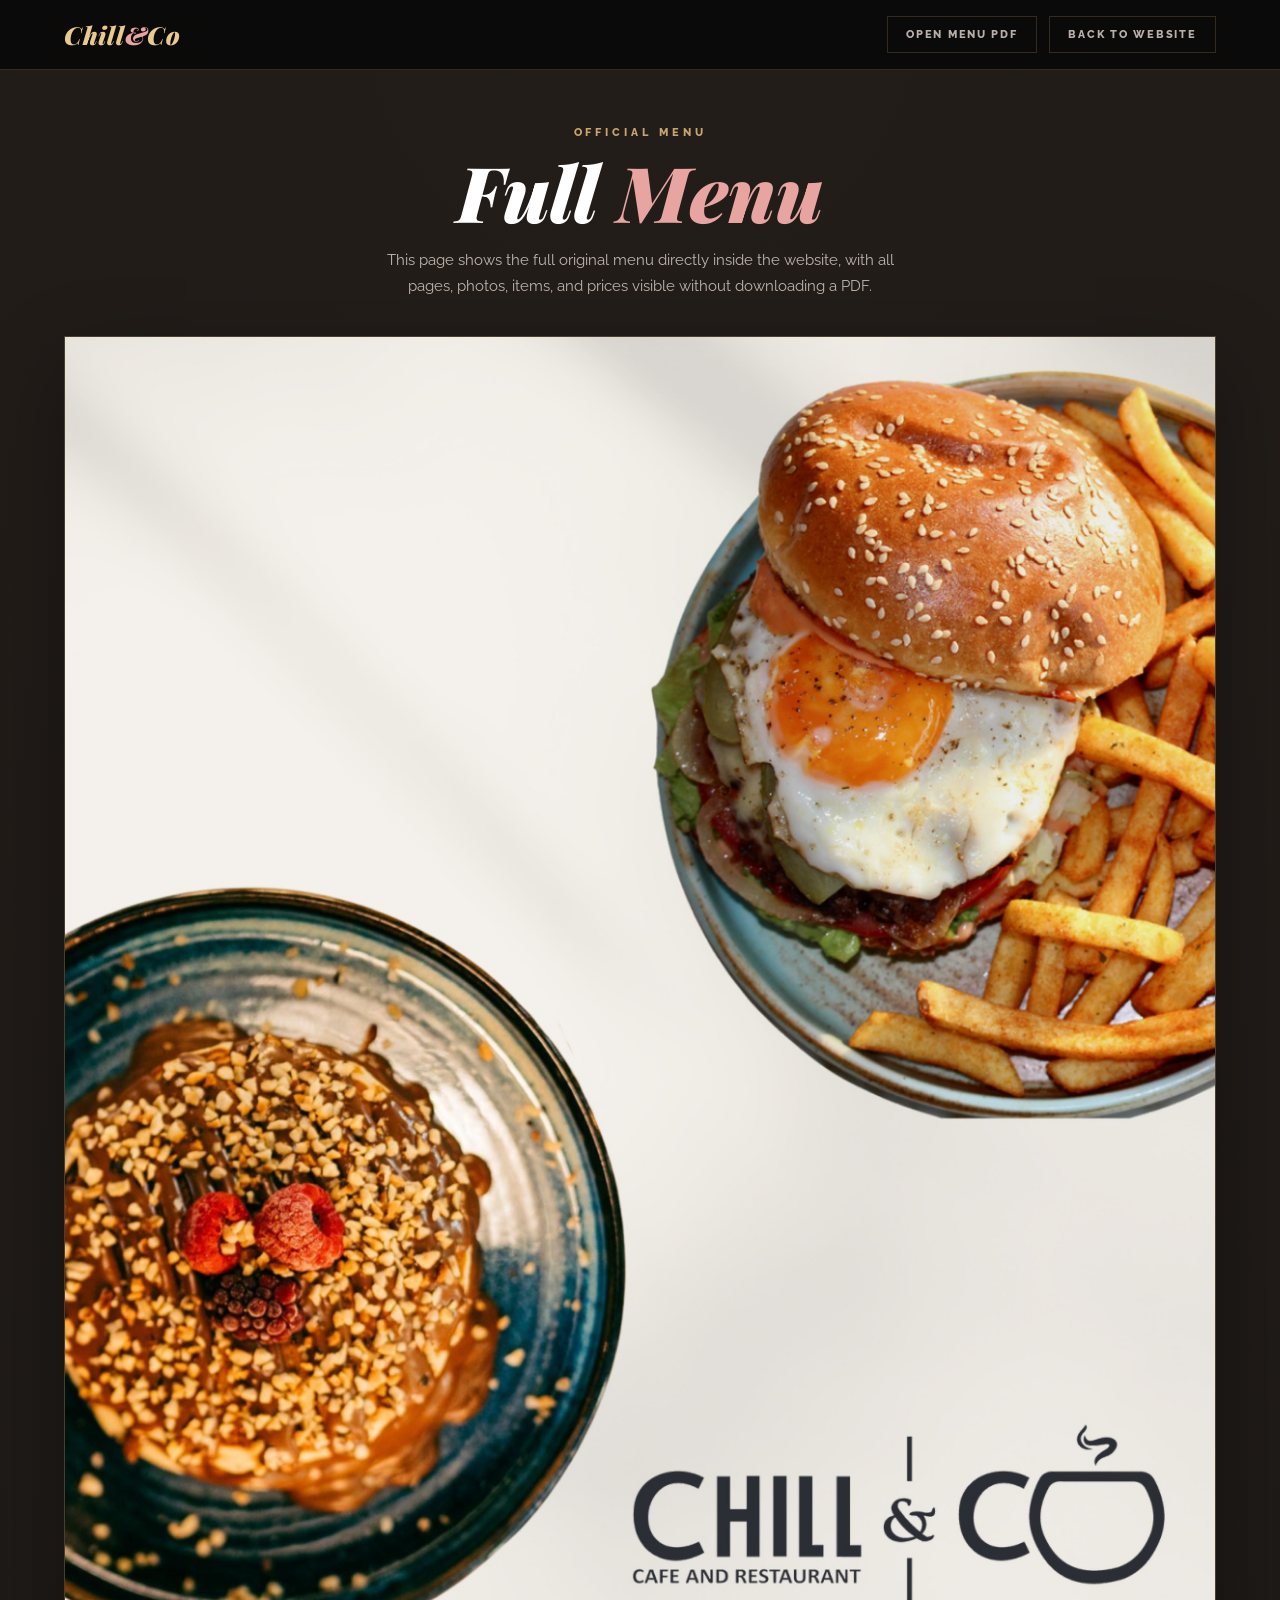
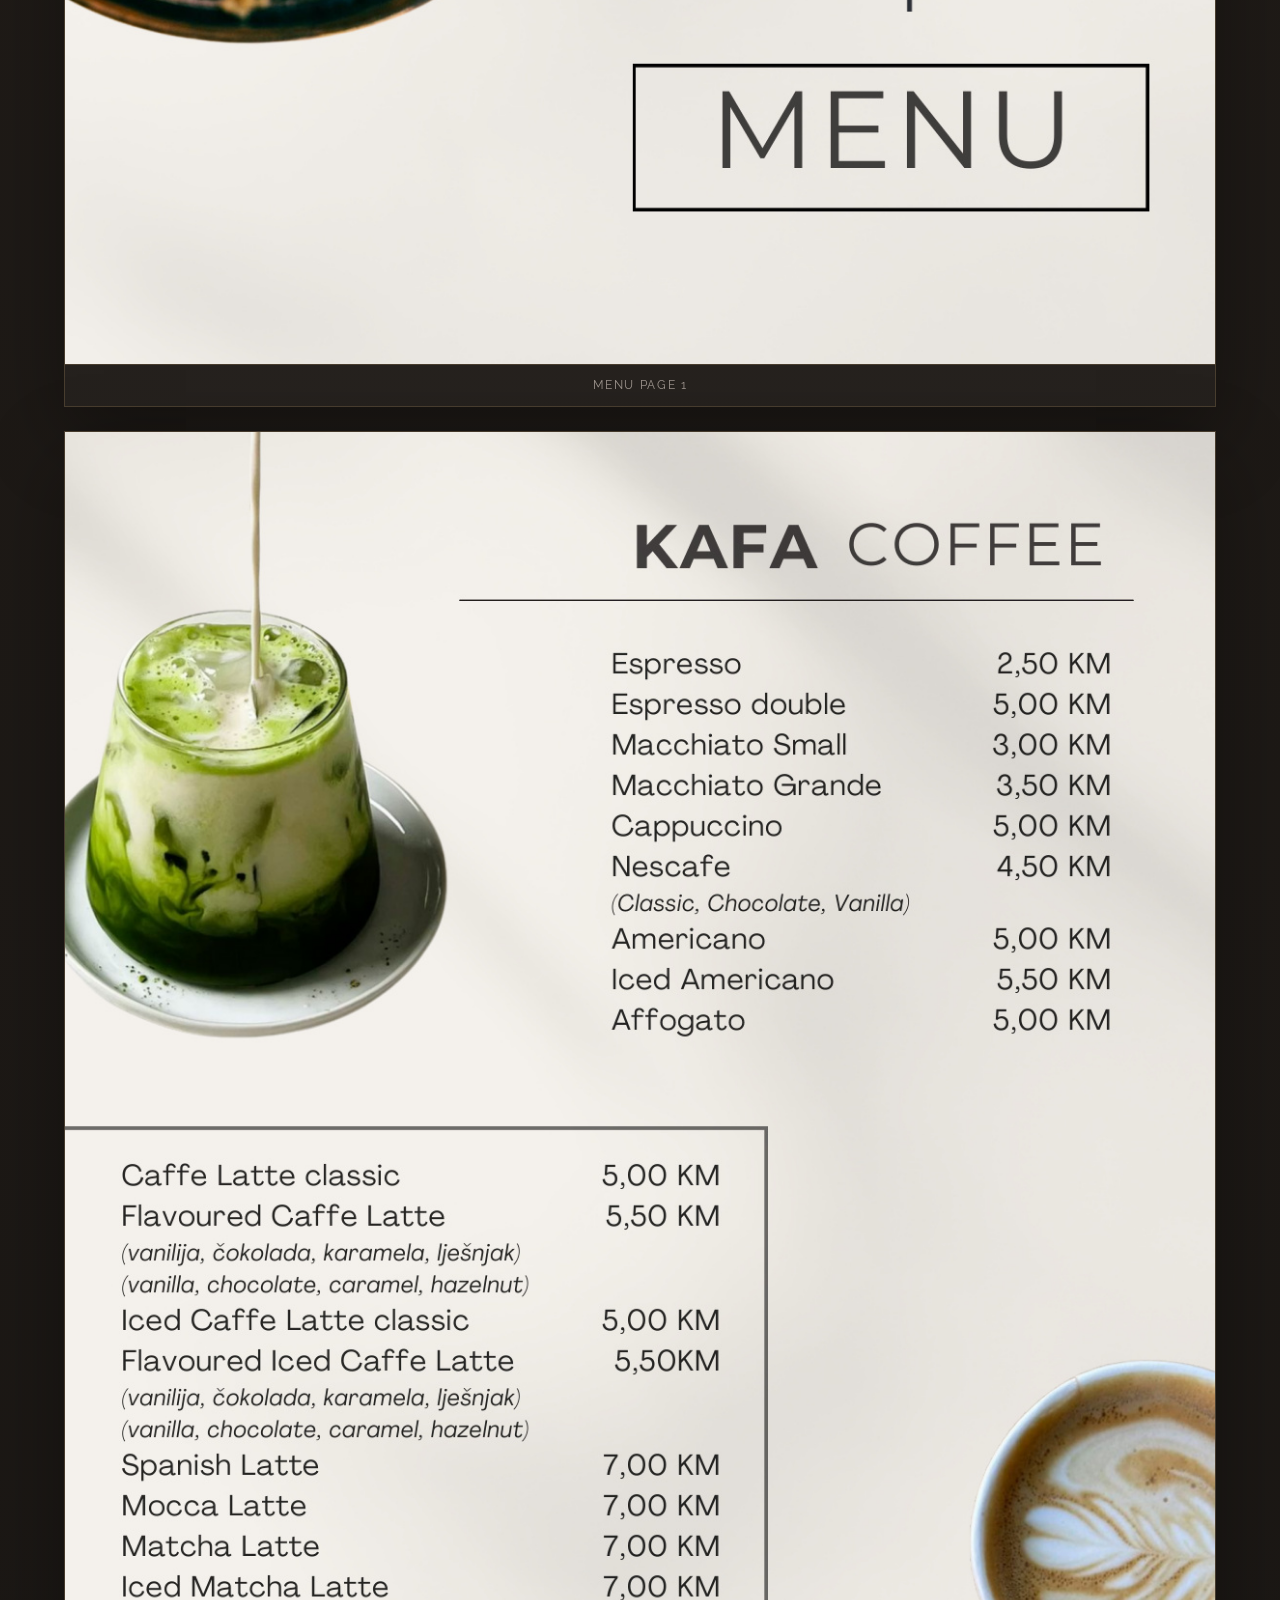
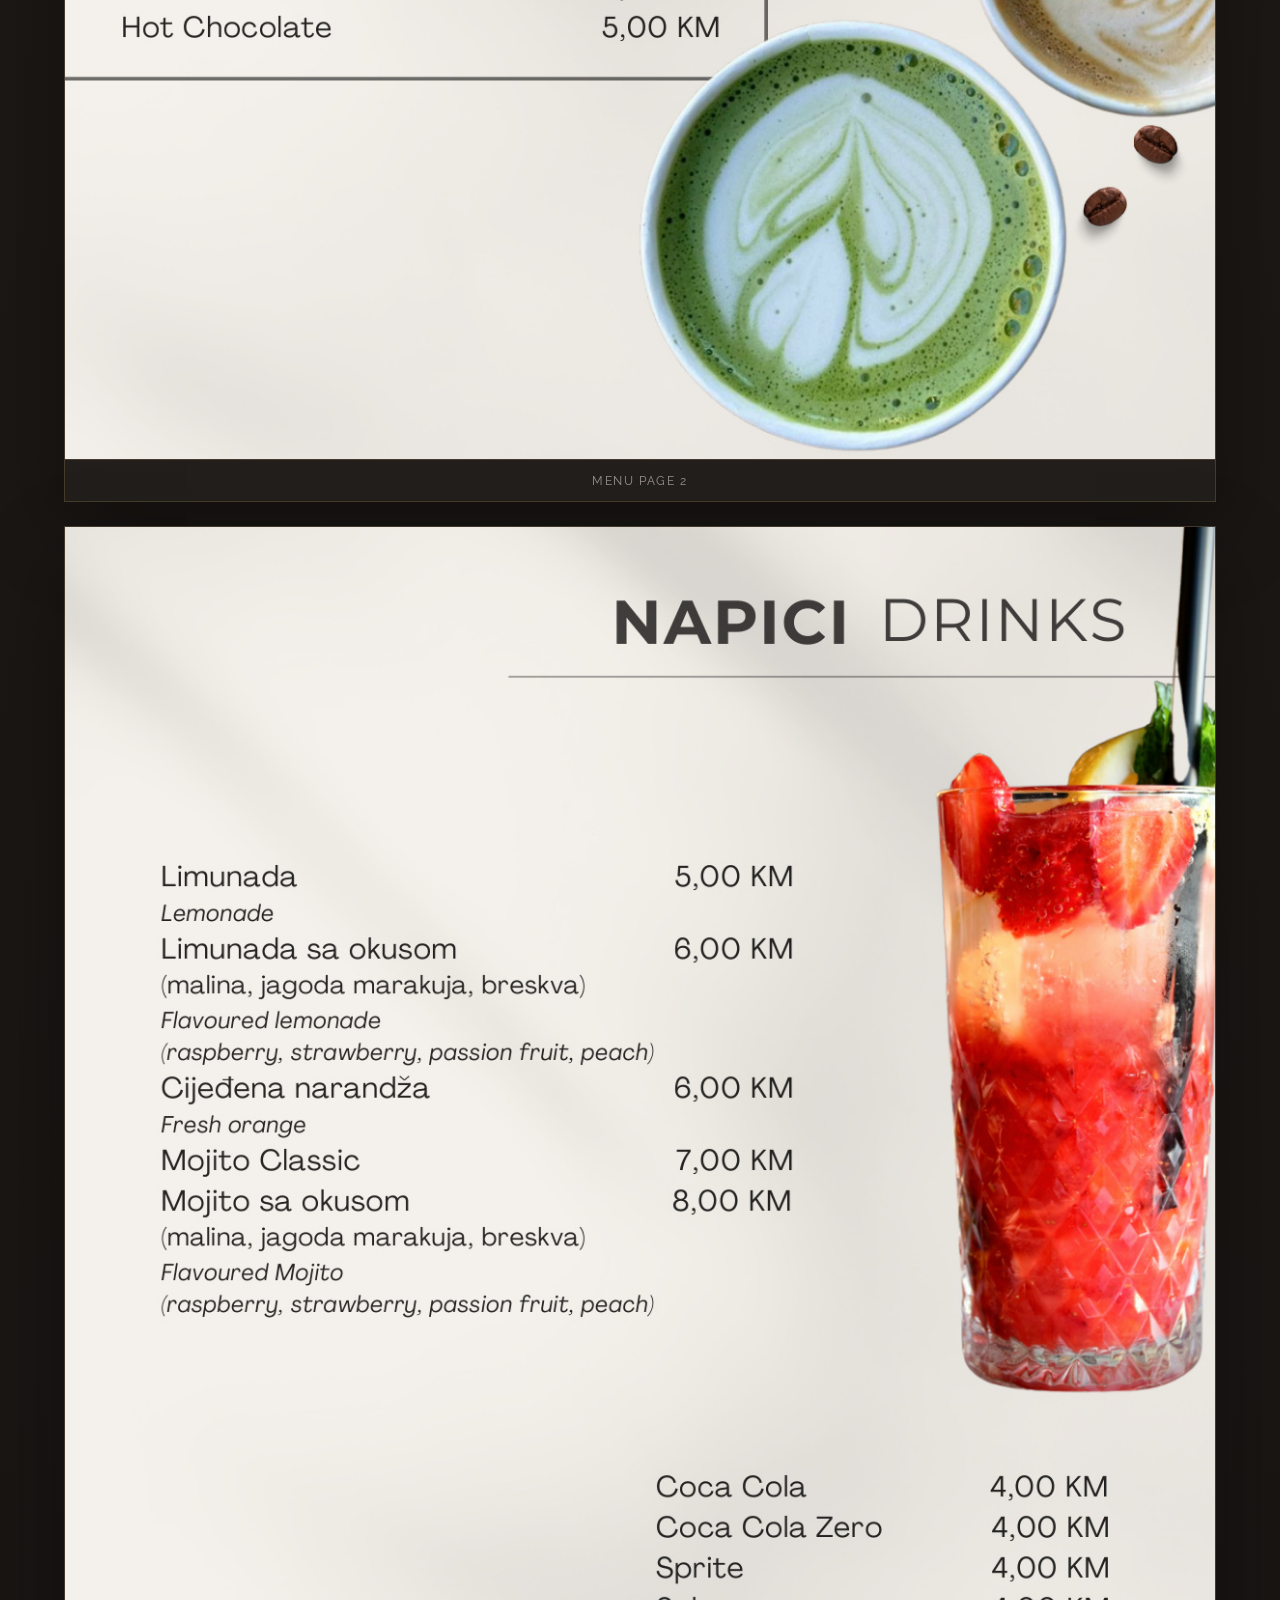
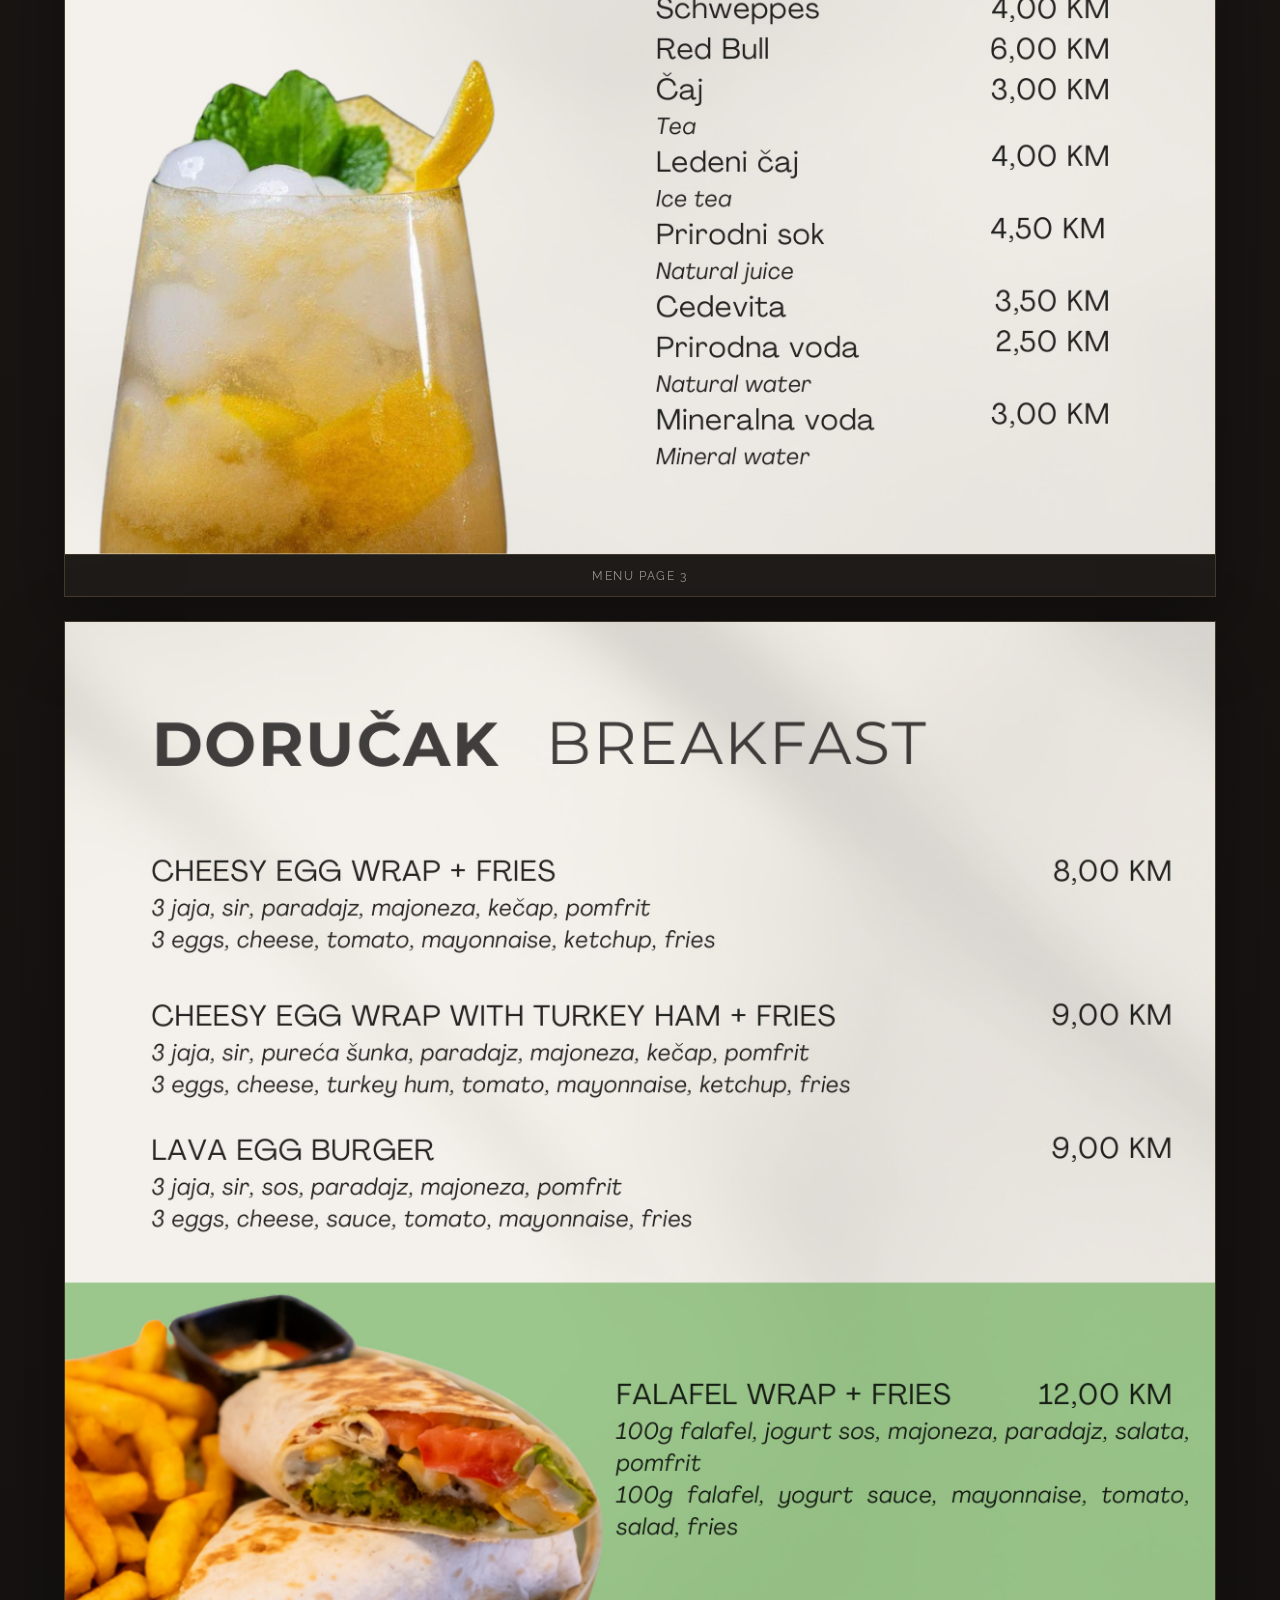
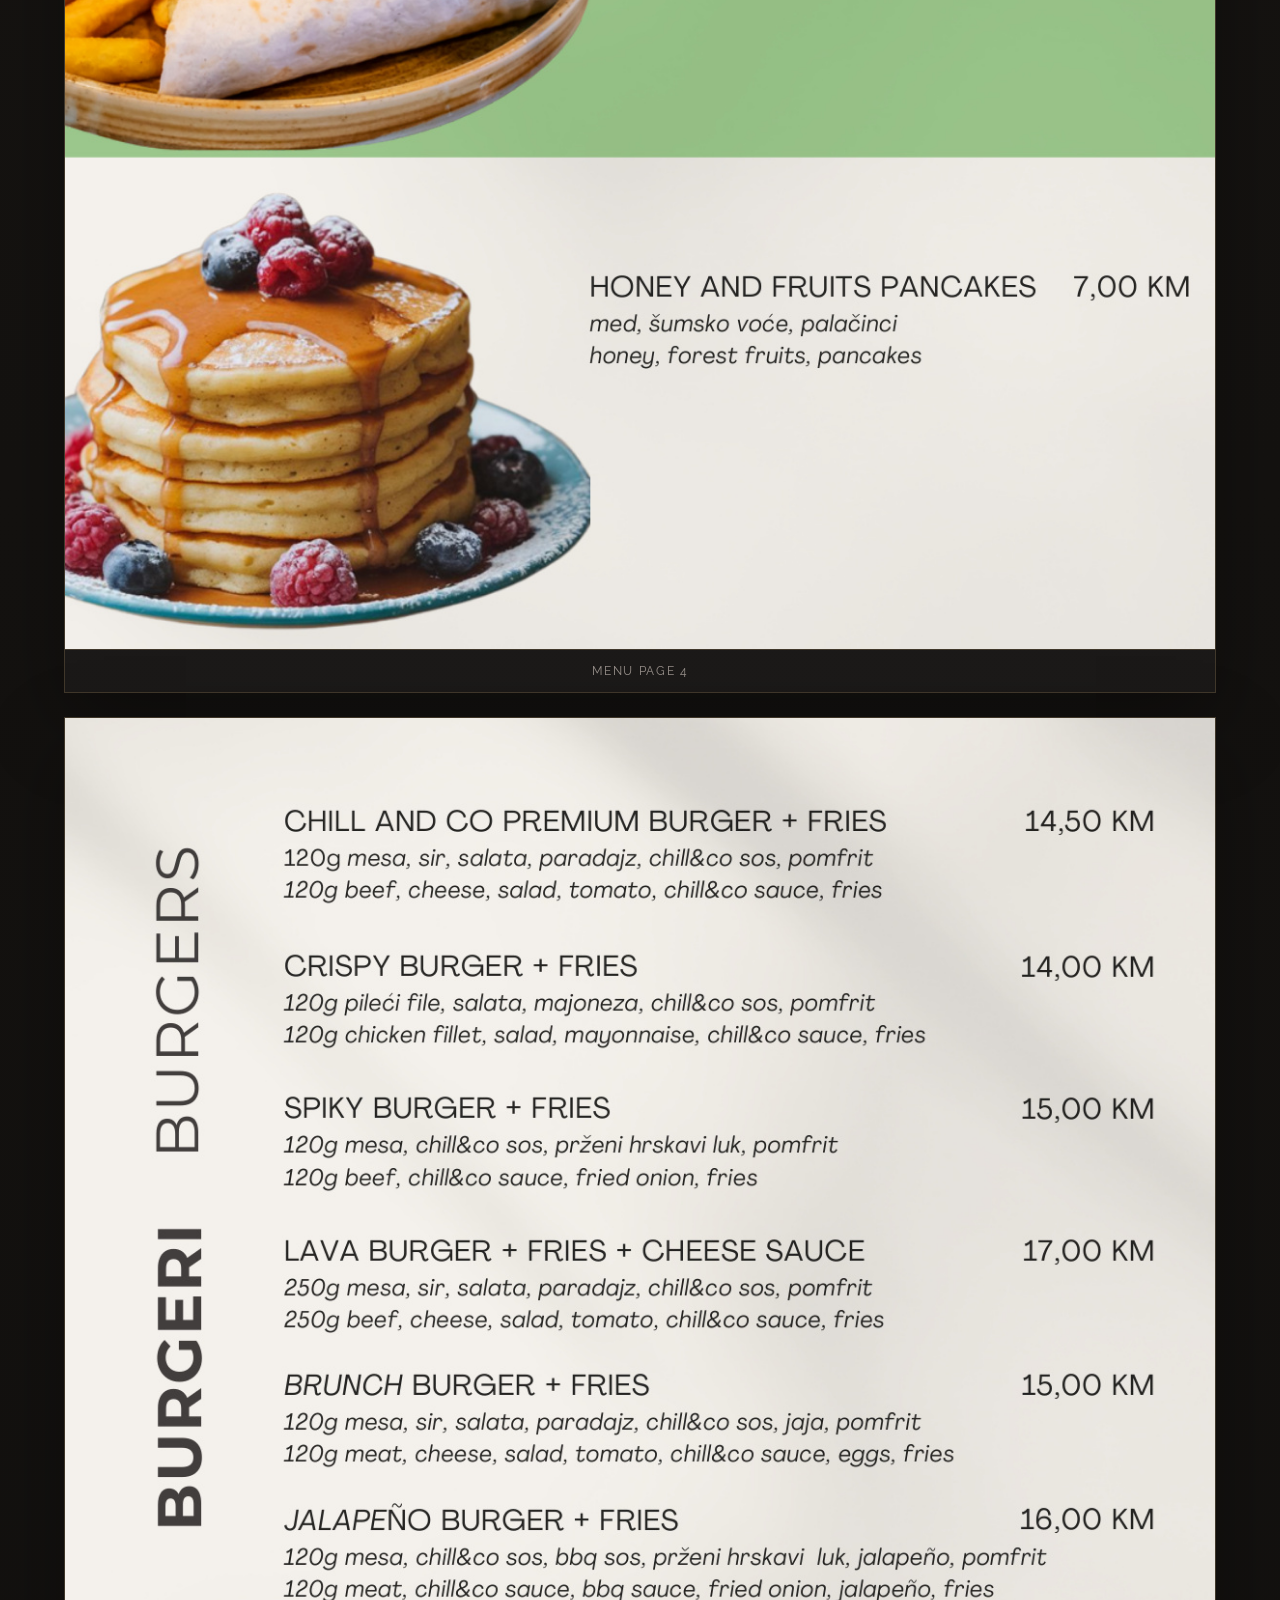
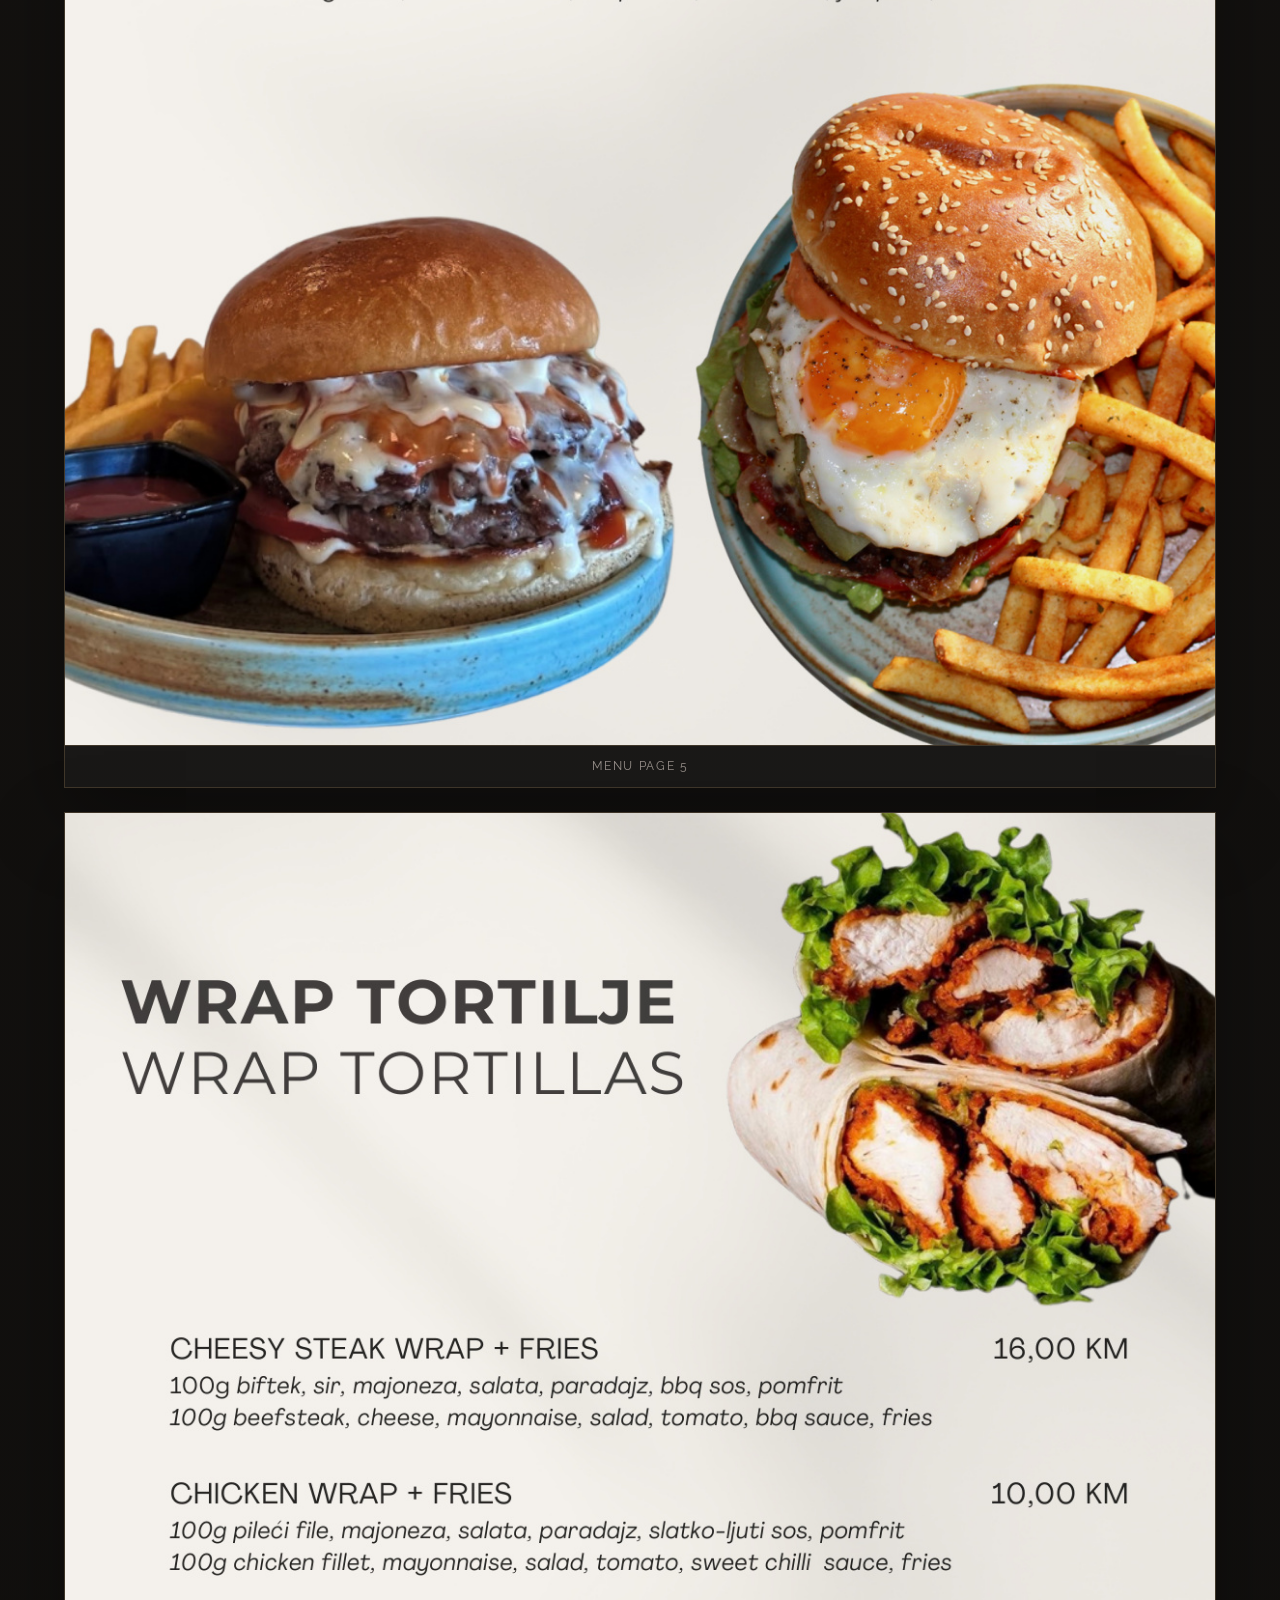
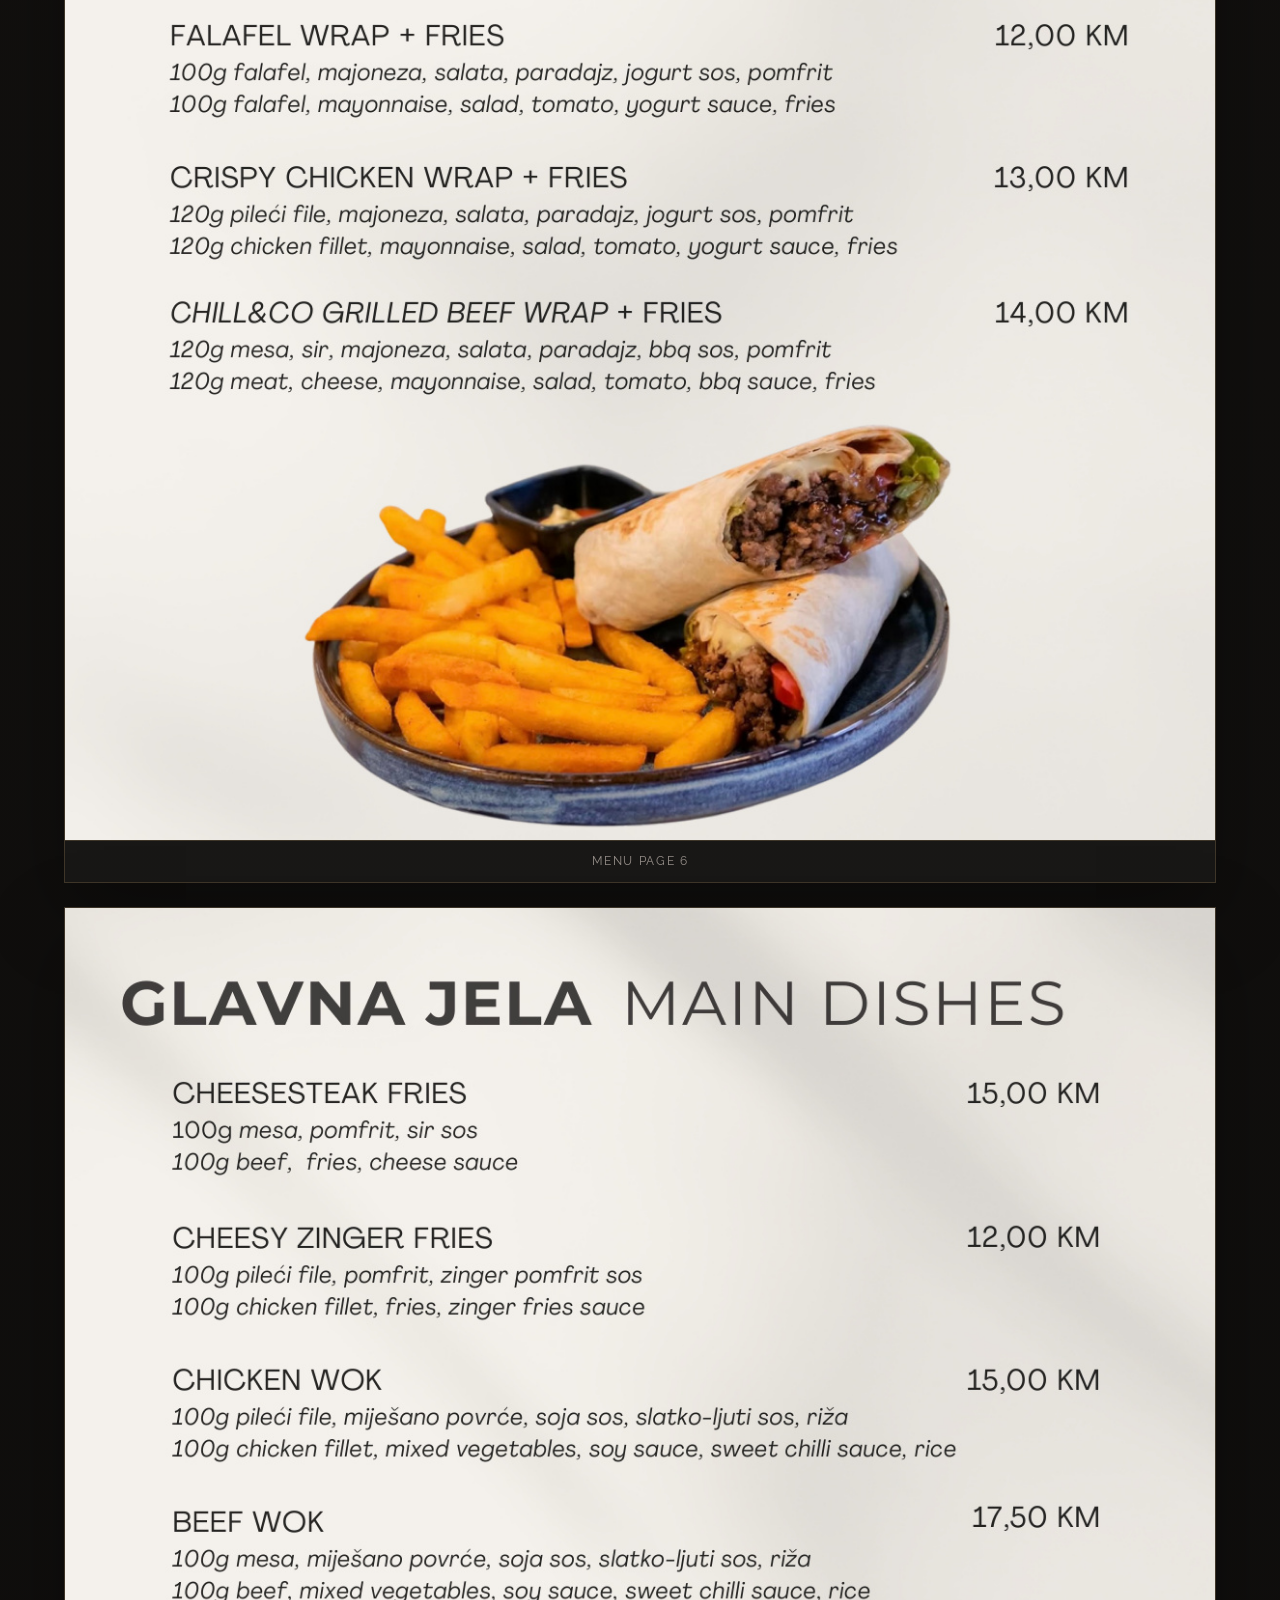
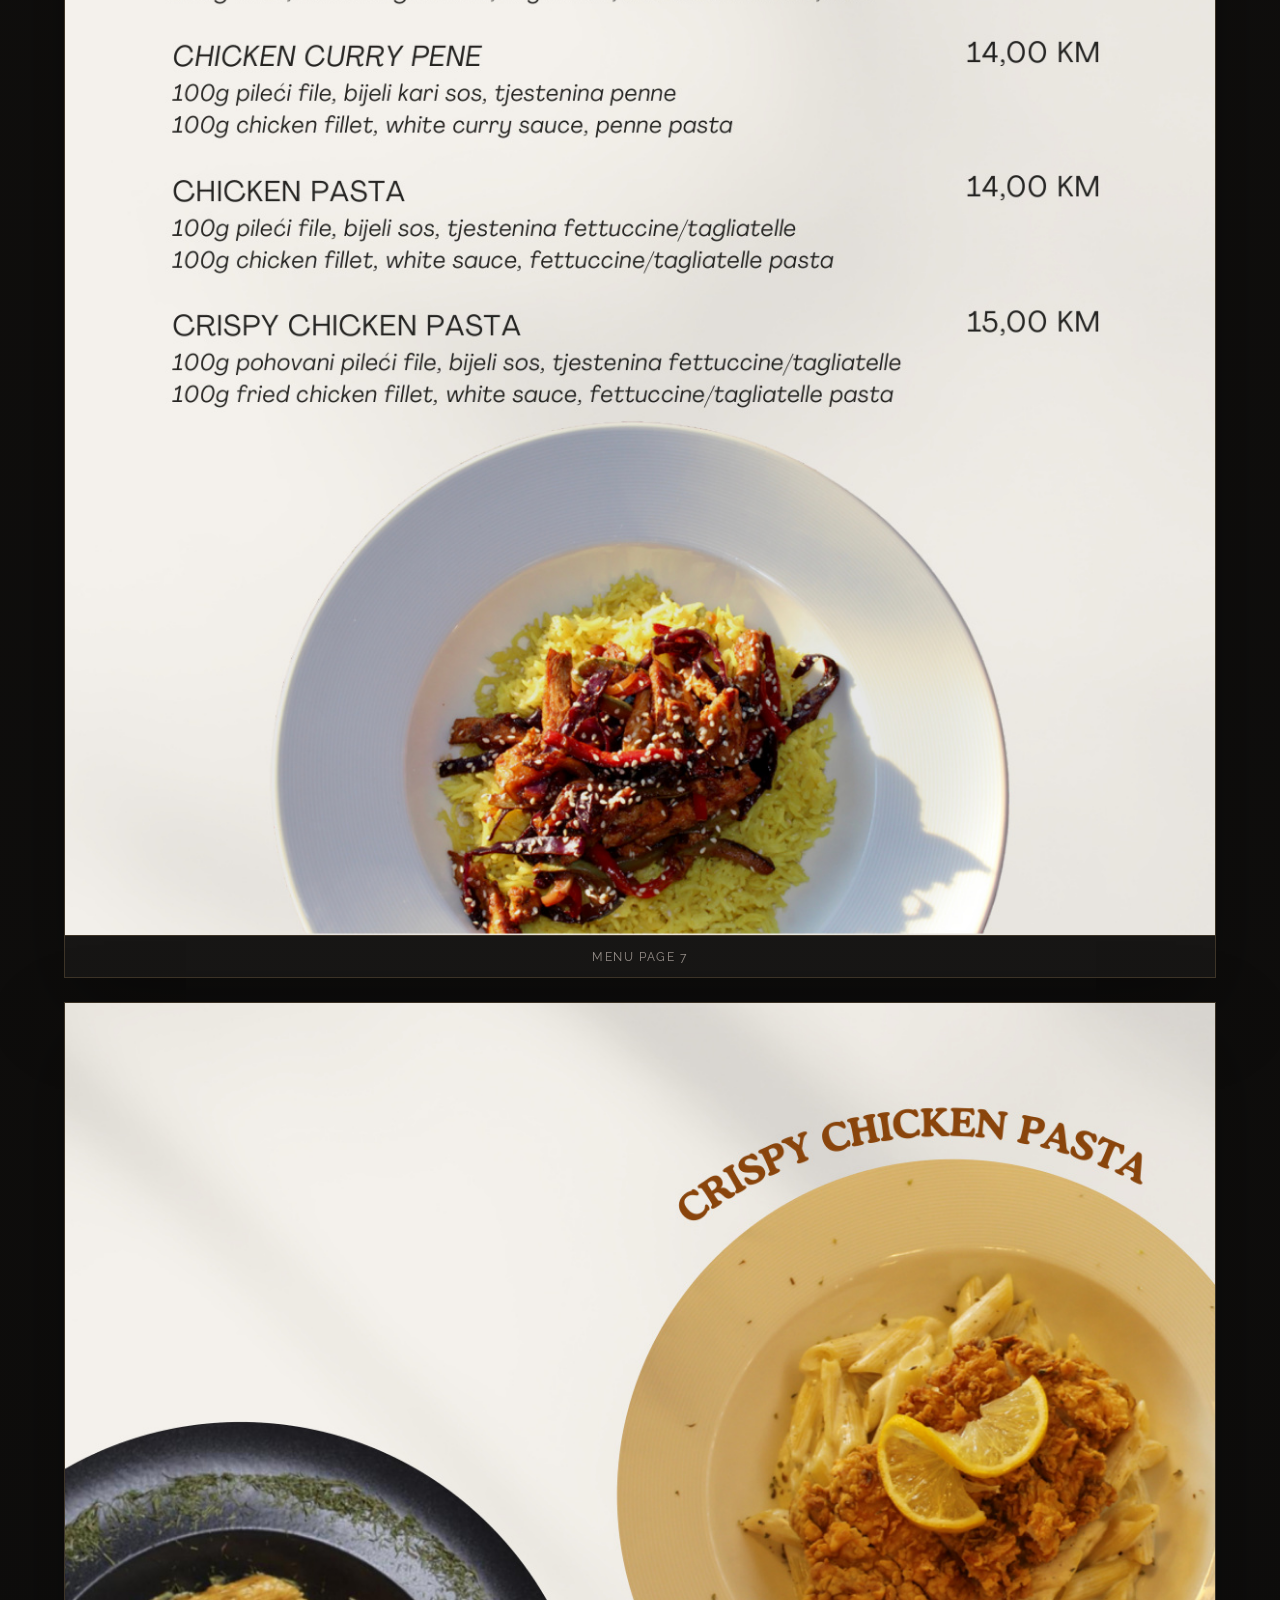
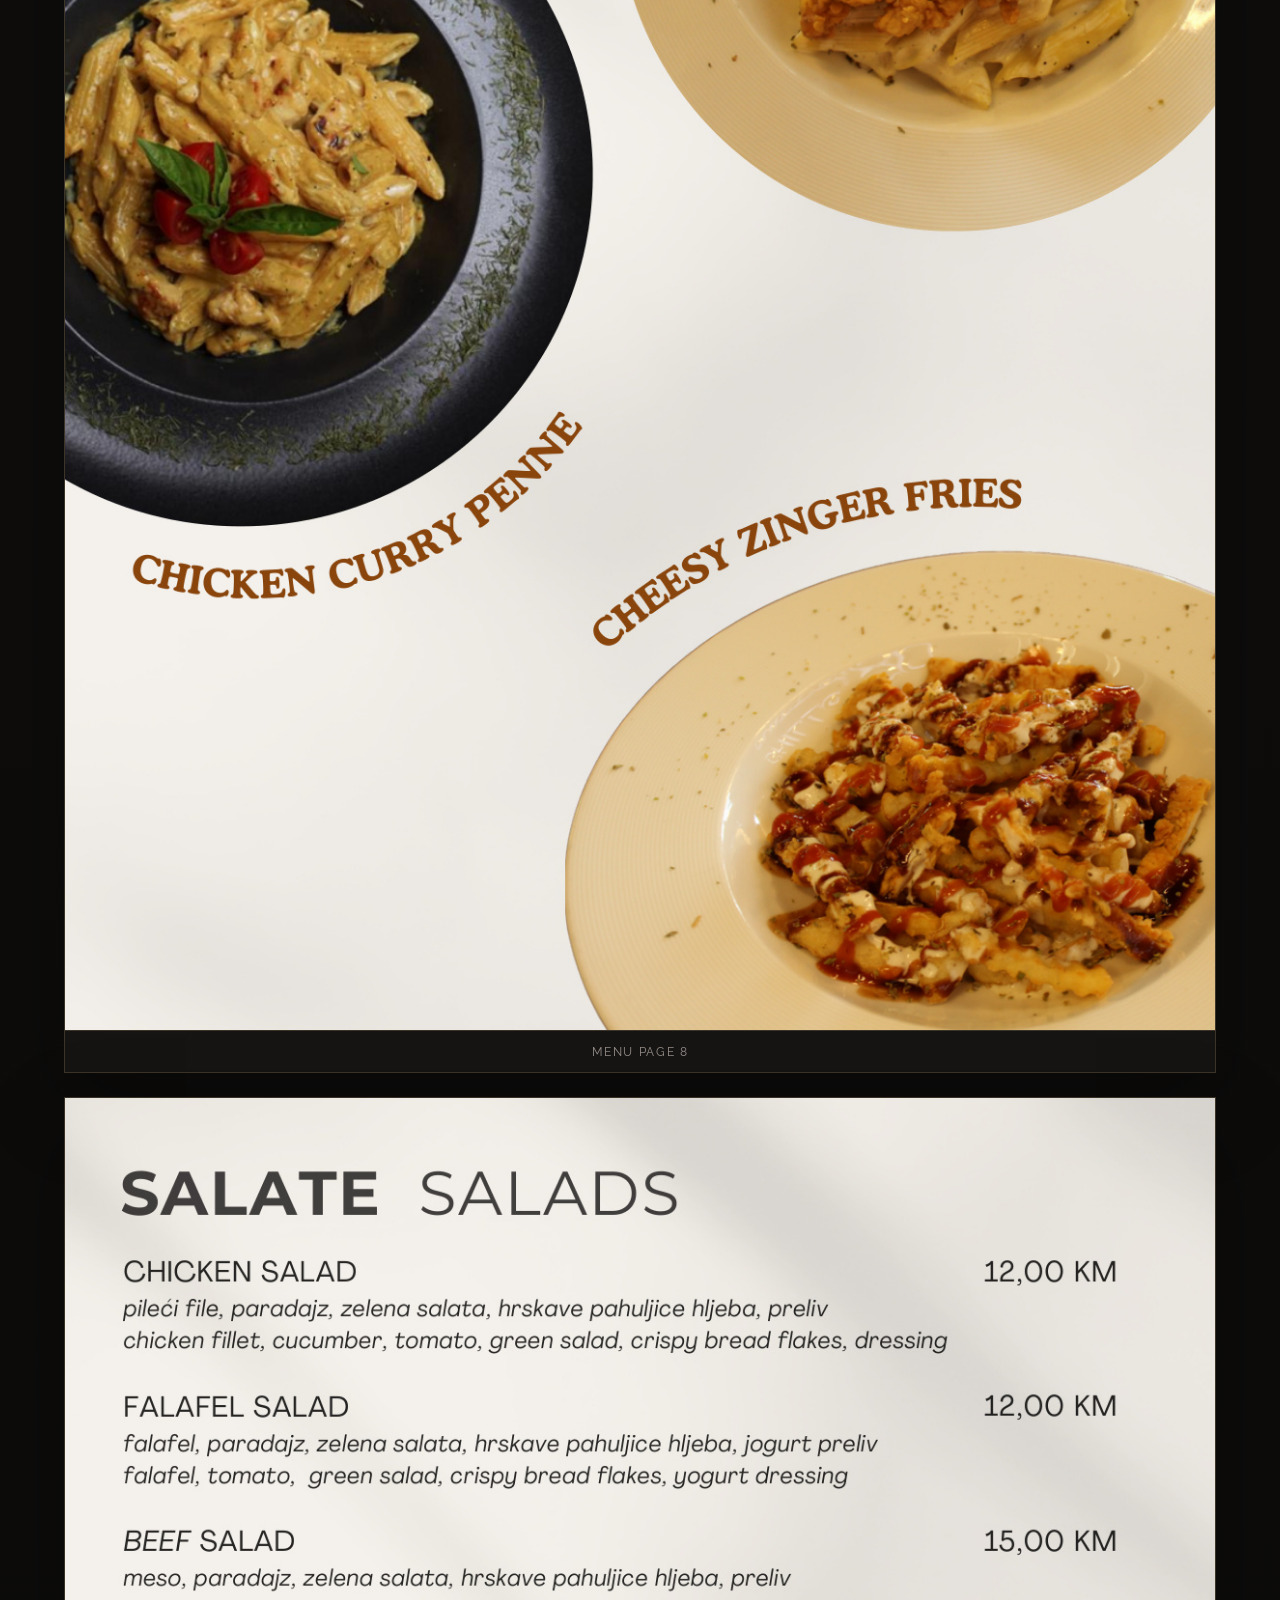
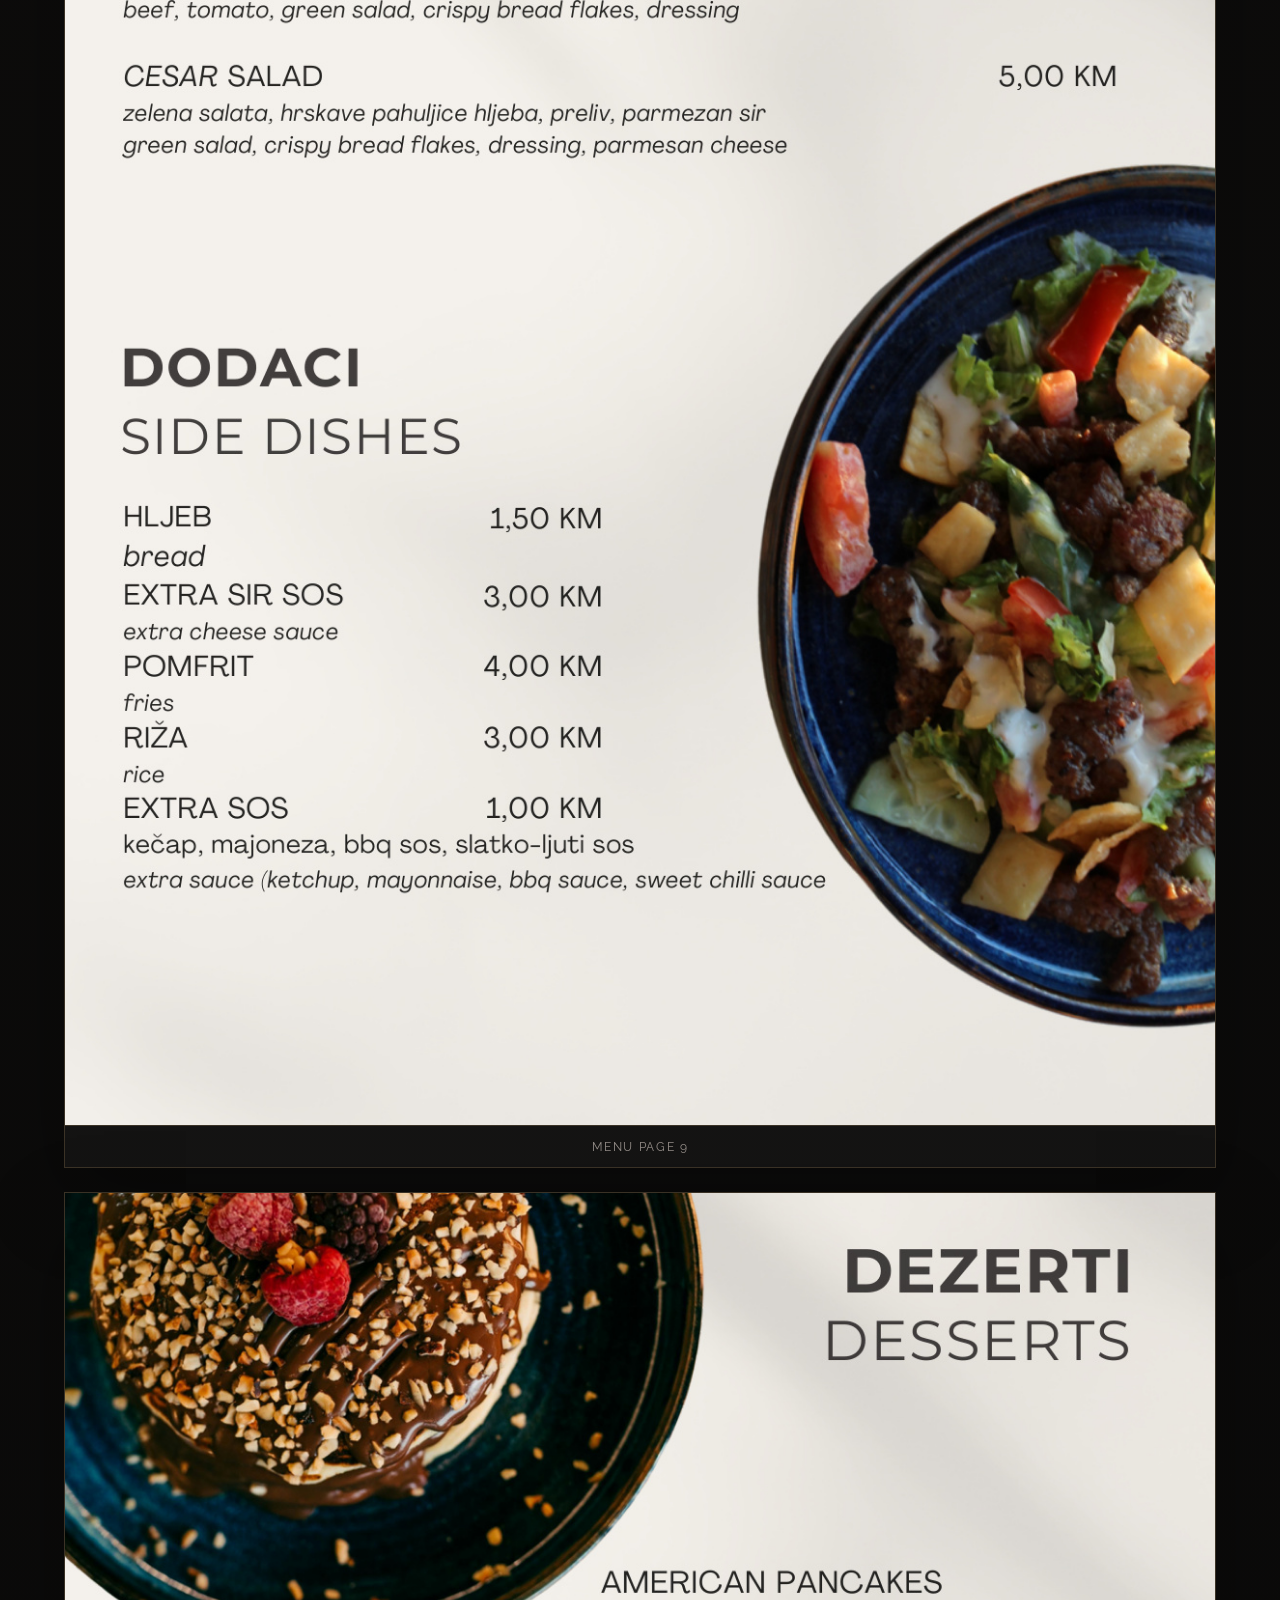
<file: menu.html>
<!DOCTYPE html>
<html lang="en">
<head>
  <meta charset="UTF-8" />
  <meta name="viewport" content="width=device-width, initial-scale=1.0" />
  <title>Menu — Chill &amp; Co · Ilidža, Sarajevo</title>
  <meta name="description" content="Official Chill & Co menu in PDF format with all dishes, prices, photos, and details." />
  <link rel="preconnect" href="https://fonts.googleapis.com" />
  <link rel="preconnect" href="https://fonts.gstatic.com" crossorigin />
  <link href="https://fonts.googleapis.com/css2?family=Playfair+Display:ital,wght@0,700;0,900;1,700&family=Raleway:wght@300;400;500;600;700;800&display=swap" rel="stylesheet" />
  <style>
    *, *::before, *::after { box-sizing: border-box; margin: 0; padding: 0; }

    :root {
      --black: #080808;
      --dark: #141210;
      --pink: #e8a4a0;
      --cream: #fdf0e8;
      --cream-dim: rgba(253, 240, 232, 0.72);
      --gold: #c9a56c;
      --gold-light: #e8c98e;
      --gold-dim: rgba(201, 165, 108, 0.22);
      --white: #ffffff;
    }

    html, body { min-height: 100%; }

    body {
      font-family: 'Raleway', sans-serif;
      background: radial-gradient(circle at top, #221d19 0%, #141210 36%, #080808 100%);
      color: var(--cream);
      -webkit-font-smoothing: antialiased;
    }

    a { color: inherit; text-decoration: none; }

    .menu-topbar {
      position: sticky;
      top: 0;
      z-index: 100;
      display: flex;
      align-items: center;
      justify-content: space-between;
      gap: 1rem;
      padding: 1rem 5%;
      background: rgba(8, 8, 8, 0.88);
      backdrop-filter: blur(18px);
      border-bottom: 1px solid var(--gold-dim);
    }

    .topbar-brand {
      font-family: 'Playfair Display', serif;
      font-size: 1.55rem;
      font-style: italic;
      font-weight: 900;
      color: var(--gold-light);
      letter-spacing: 0.03em;
      flex-shrink: 0;
    }

    .topbar-brand span { color: var(--pink); }

    .topbar-actions {
      display: flex;
      flex-wrap: wrap;
      justify-content: flex-end;
      gap: 0.75rem;
    }

    .topbar-btn {
      display: inline-flex;
      align-items: center;
      justify-content: center;
      gap: 0.45rem;
      padding: 0.7rem 1.15rem;
      border: 1px solid var(--gold-dim);
      font-size: 0.68rem;
      font-weight: 800;
      letter-spacing: 0.16em;
      text-transform: uppercase;
      color: var(--cream-dim);
      transition: background 0.2s ease, color 0.2s ease, border-color 0.2s ease;
    }

    .topbar-btn:hover {
      background: var(--gold);
      color: var(--dark);
      border-color: var(--gold);
    }

    .menu-hero {
      max-width: 1200px;
      margin: 0 auto;
      padding: 3.5rem 5% 2.25rem;
      text-align: center;
    }

    .menu-kicker {
      font-size: 0.68rem;
      font-weight: 800;
      letter-spacing: 0.36em;
      text-transform: uppercase;
      color: var(--gold);
      margin-bottom: 1rem;
    }

    .menu-title {
      font-family: 'Playfair Display', serif;
      font-size: clamp(2.6rem, 6vw, 4.8rem);
      font-style: italic;
      font-weight: 900;
      line-height: 0.95;
      color: var(--white);
    }

    .menu-title span { color: var(--pink); }

    .menu-copy {
      max-width: 58ch;
      margin: 1.15rem auto 0;
      font-size: 0.95rem;
      line-height: 1.75;
      color: var(--cream-dim);
    }

    .menu-pages-wrap {
      max-width: 1280px;
      margin: 0 auto;
      padding: 0 5% 3rem;
    }

    .menu-pages-grid {
      display: grid;
      gap: 1.5rem;
    }

    .menu-page-card {
      background: rgba(255, 255, 255, 0.03);
      border: 1px solid var(--gold-dim);
      box-shadow: 0 30px 80px rgba(0, 0, 0, 0.32);
      overflow: hidden;
    }

    .menu-page-image {
      width: 100%;
      height: auto;
      display: block;
    }

    .menu-page-label {
      padding: 0.85rem 1rem;
      border-top: 1px solid var(--gold-dim);
      text-align: center;
      color: rgba(253, 240, 232, 0.56);
      font-size: 0.72rem;
      letter-spacing: 0.14em;
      text-transform: uppercase;
    }

    .menu-note {
      max-width: 900px;
      margin: 0 auto;
      padding: 0 5% 3.5rem;
      text-align: center;
      color: var(--cream-dim);
      font-size: 0.9rem;
      line-height: 1.7;
    }

    .menu-note a { color: var(--gold-light); }

    .menu-footer {
      padding: 1.5rem 5% 2.5rem;
      text-align: center;
      color: rgba(253, 240, 232, 0.5);
      font-size: 0.74rem;
      letter-spacing: 0.08em;
    }

    @media (max-width: 720px) {
      .menu-topbar {
        align-items: flex-start;
        flex-direction: column;
      }

      .topbar-actions {
        width: 100%;
        justify-content: flex-start;
      }

      .menu-pages-wrap { padding-bottom: 2rem; }
    }
  </style>
</head>
<body>
  <header class="menu-topbar">
    <a class="topbar-brand" href="index.html">Chill<span>&amp;</span>Co</a>
    <div class="topbar-actions">
      <a class="topbar-btn" href="menu.pdf" target="_blank" rel="noopener noreferrer">Open Menu PDF</a>
      <a class="topbar-btn" href="index.html">Back To Website</a>
    </div>
  </header>

  <section class="menu-hero">
    <p class="menu-kicker">Official Menu</p>
    <h1 class="menu-title">Full <span>Menu</span></h1>
    <p class="menu-copy">This page shows the full original menu directly inside the website, with all pages, photos, items, and prices visible without downloading a PDF.</p>
  </section>

  <main class="menu-pages-wrap">
    <div class="menu-pages-grid">
      <figure class="menu-page-card">
        <img class="menu-page-image" src="menu-pages/page-01.jpg" alt="Chill & Co menu page 1" loading="eager" />
        <figcaption class="menu-page-label">Menu Page 1</figcaption>
      </figure>
      <figure class="menu-page-card">
        <img class="menu-page-image" src="menu-pages/page-02.jpg" alt="Chill & Co menu page 2" loading="lazy" />
        <figcaption class="menu-page-label">Menu Page 2</figcaption>
      </figure>
      <figure class="menu-page-card">
        <img class="menu-page-image" src="menu-pages/page-03.jpg" alt="Chill & Co menu page 3" loading="lazy" />
        <figcaption class="menu-page-label">Menu Page 3</figcaption>
      </figure>
      <figure class="menu-page-card">
        <img class="menu-page-image" src="menu-pages/page-04.jpg" alt="Chill & Co menu page 4" loading="lazy" />
        <figcaption class="menu-page-label">Menu Page 4</figcaption>
      </figure>
      <figure class="menu-page-card">
        <img class="menu-page-image" src="menu-pages/page-05.jpg" alt="Chill & Co menu page 5" loading="lazy" />
        <figcaption class="menu-page-label">Menu Page 5</figcaption>
      </figure>
      <figure class="menu-page-card">
        <img class="menu-page-image" src="menu-pages/page-06.jpg" alt="Chill & Co menu page 6" loading="lazy" />
        <figcaption class="menu-page-label">Menu Page 6</figcaption>
      </figure>
      <figure class="menu-page-card">
        <img class="menu-page-image" src="menu-pages/page-07.jpg" alt="Chill & Co menu page 7" loading="lazy" />
        <figcaption class="menu-page-label">Menu Page 7</figcaption>
      </figure>
      <figure class="menu-page-card">
        <img class="menu-page-image" src="menu-pages/page-08.jpg" alt="Chill & Co menu page 8" loading="lazy" />
        <figcaption class="menu-page-label">Menu Page 8</figcaption>
      </figure>
      <figure class="menu-page-card">
        <img class="menu-page-image" src="menu-pages/page-09.jpg" alt="Chill & Co menu page 9" loading="lazy" />
        <figcaption class="menu-page-label">Menu Page 9</figcaption>
      </figure>
      <figure class="menu-page-card">
        <img class="menu-page-image" src="menu-pages/page-10.jpg" alt="Chill & Co menu page 10" loading="lazy" />
        <figcaption class="menu-page-label">Menu Page 10</figcaption>
      </figure>
      <figure class="menu-page-card">
        <img class="menu-page-image" src="menu-pages/page-11.jpg" alt="Chill & Co menu page 11" loading="lazy" />
        <figcaption class="menu-page-label">Menu Page 11</figcaption>
      </figure>
    </div>
  </main>

  <section class="menu-note">
    <p>The menu is displayed as website pages, and the original file is also available here: <a href="menu.pdf" target="_blank" rel="noopener noreferrer">Open Menu PDF</a>.</p>
  </section>

  <footer class="menu-footer">
    <p>Džemala Bijedića 279 · Ilidža · Sarajevo</p>
  </footer>
</body>
</html>
</file>
